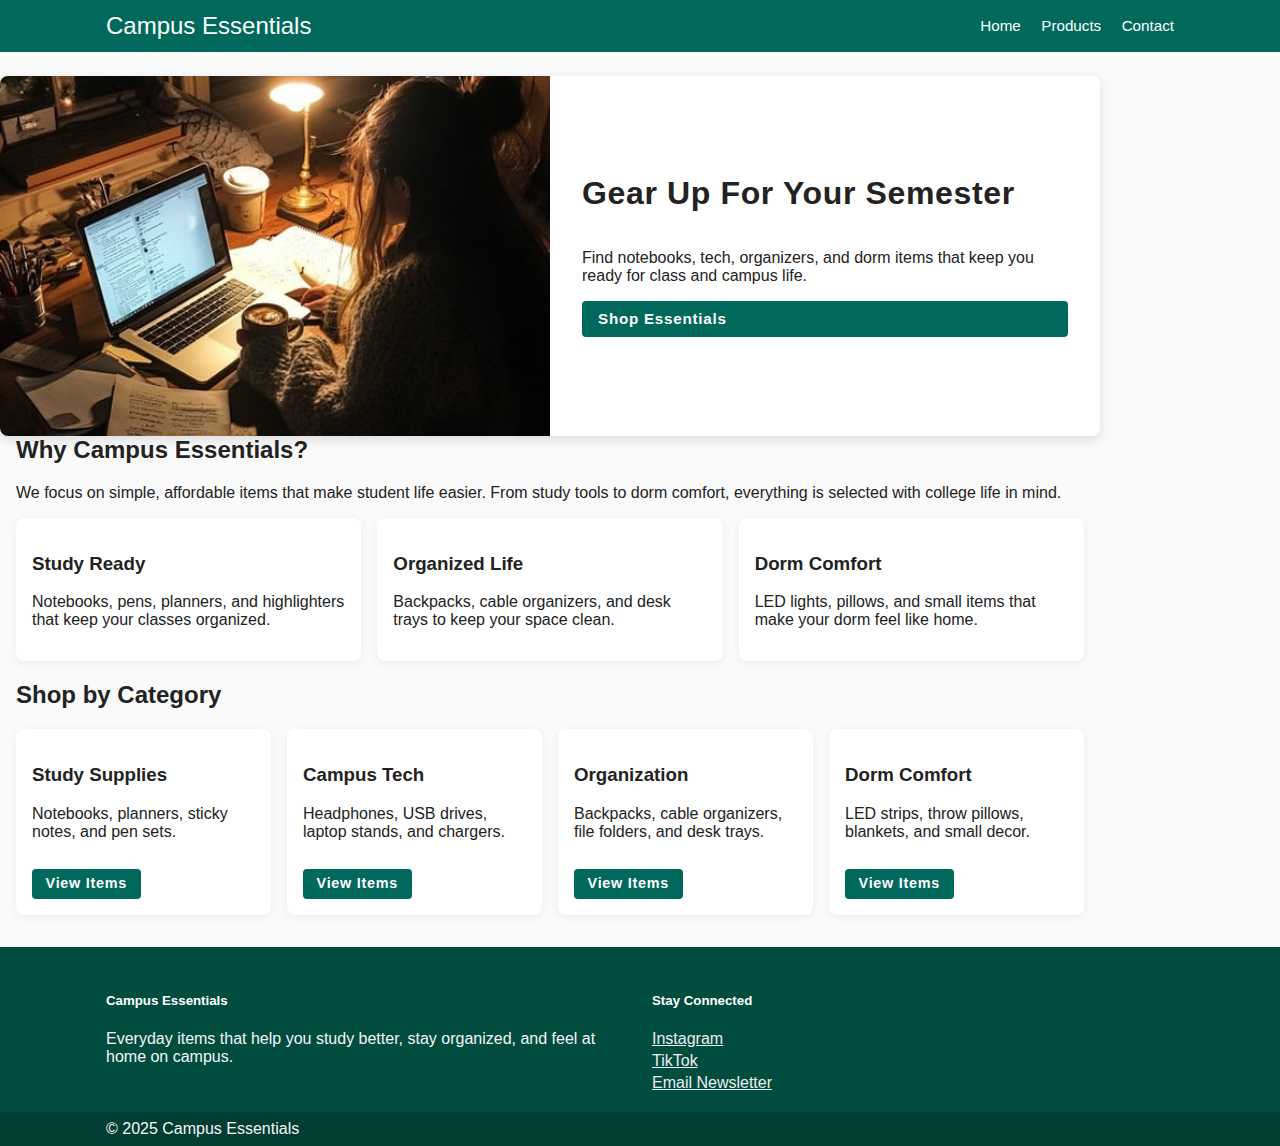
<file: index.html>
<!DOCTYPE html>
<html lang="en">
<head>
    <meta charset="UTF-8">
    <meta name="viewport" content="width=device-width, initial-scale=1.0">
    <title>Campus Essentials | Home</title>    <link rel="stylesheet" href="css/styles.css">
</head>
<body>

  <!-- nav bar -->
  <nav class="nav-wrapper teal darken-3">
    <div class="container nav-content">
      <a href="index.html" class="brand-logo">Campus Essentials</a>
      <ul class="right nav-links">
        <li><a href="index.html">Home</a></li>
        <li><a href="products.html">Products</a></li>
        <li><a href="contact.html">Contact</a></li>
      </ul>
    </div>
  </nav>

  <main>
    <!-- hero content -->
    <section class="hero-section">
      <div class="hero-image" role="img" aria-label="Students studying with notebooks and laptops"></div>
      <div class="hero-content">
        <h1>Gear Up For Your Semester</h1>
        <p>Find notebooks, tech, organizers, and dorm items that keep you ready for class and campus life.</p>
        <a href="products.html" class="btn">Shop Essentials</a>
      </div>
    </section>

    <!-- info / product cards -->
    <section class="container intro-section">
      <h2>Why Campus Essentials?</h2>
      <p>
        We focus on simple, affordable items that make student life easier. From study tools to dorm comfort,
        everything is selected with college life in mind.
      </p>
      <div class="benefits-grid">
        <article>
          <h3>Study Ready</h3>
          <p>Notebooks, pens, planners, and highlighters that keep your classes organized.</p>
        </article>
        <article>
          <h3>Organized Life</h3>
          <p>Backpacks, cable organizers, and desk trays to keep your space clean.</p>
        </article>
        <article>
          <h3>Dorm Comfort</h3>
          <p>LED lights, pillows, and small items that make your dorm feel like home.</p>
        </article>
      </div>
    </section>

    <!-- categories section -->
    <section class="container categories-section">
      <h2>Shop by Category</h2>
      <div class="categories-grid">
        <article class="category-card">
          <h3>Study Supplies</h3>
          <p>Notebooks, planners, sticky notes, and pen sets.</p>
          <a href="products.html" class="btn small-btn">View Items</a>
        </article>
        <article class="category-card">
          <h3>Campus Tech</h3>
          <p>Headphones, USB drives, laptop stands, and chargers.</p>
          <a href="products.html" class="btn small-btn">View Items</a>
        </article>
        <article class="category-card">
          <h3>Organization</h3>
          <p>Backpacks, cable organizers, file folders, and desk trays.</p>
          <a href="products.html" class="btn small-btn">View Items</a>
        </article>
        <article class="category-card">
          <h3>Dorm Comfort</h3>
          <p>LED strips, throw pillows, blankets, and small decor.</p>
          <a href="products.html" class="btn small-btn">View Items</a>
        </article>
      </div>
    </section>
  </main>

  <!-- footer -->
  <footer class="site-footer teal darken-4">
    <div class="container footer-content">
      <div class="footer-column">
        <h5 class="white-text">Campus Essentials</h5>
        <p class="grey-text text-lighten-4">
          Everyday items that help you study better, stay organized, and feel at home on campus.
        </p>
      </div>
      <div class="footer-column">
        <h5 class="white-text">Stay Connected</h5>
        <ul class="social-links">
          <li><a class="grey-text text-lighten-3" href="https://instagram.com">Instagram</a></li>
          <li><a class="grey-text text-lighten-3" href="https://tiktok.com">TikTok</a></li>
          <li><a class="grey-text text-lighten-3" href="mailto:youremail@example.com">Email Newsletter</a></li>
        </ul>
      </div>
    </div>
    <div class="footer-bottom">
      <div class="container">
        <span class="grey-text text-lighten-4">© 2025 Campus Essentials</span>
      </div>
    </div>
  </footer>
    <script defer src="js/validation.js"></script>
    <script defer src="js/tests.js"></script>
    <script defer src="js/products.js"></script>
    <script defer src="js/contact.js"></script>
    <script defer src="js/app.js"></script>
</body>
</html>
</file>
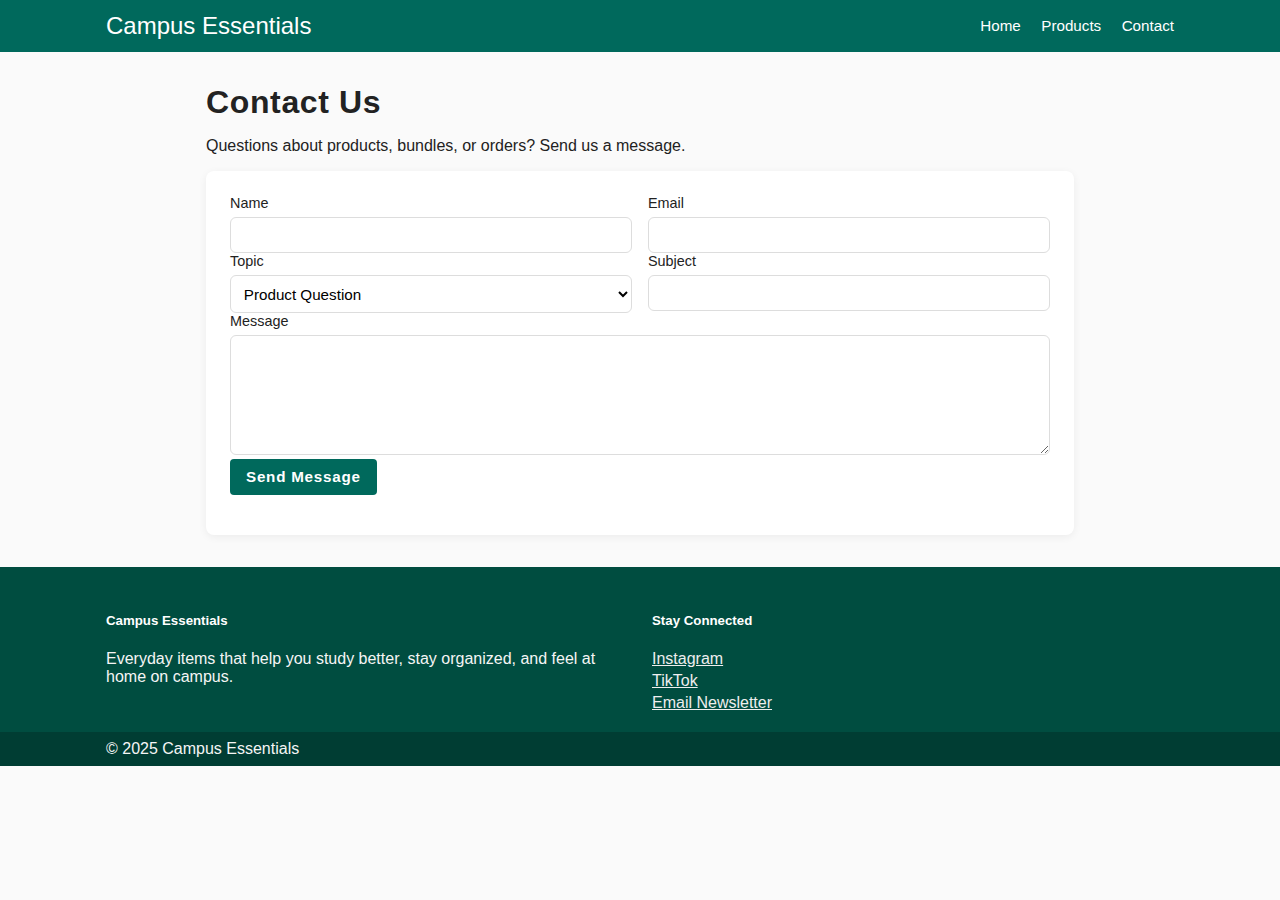
<file: contact.html>
<!DOCTYPE html>
<html lang="en">
<head>
    <meta charset="UTF-8">
    <meta name="viewport" content="width=device-width, initial-scale=1.0">
    <title>Campus Essentials | Contact</title>    <link rel="stylesheet" href="css/styles.css">
</head>
<body>

  <!-- nav bar -->
  <nav class="nav-wrapper teal darken-3">
    <div class="container nav-content">
      <a href="index.html" class="brand-logo">Campus Essentials</a>
      <ul class="right nav-links">
        <li><a href="index.html">Home</a></li>
        <li><a href="products.html">Products</a></li>
        <li><a href="contact.html">Contact</a></li>
      </ul>
    </div>
  </nav>

  <!-- header -->
  <main class="container contact-page">
    <section class="page-header">
      <h1>Contact Us</h1>
      <p>Questions about products, bundles, or orders? Send us a message.</p>
    </section>

    <!-- contact form -->
    <form id="contact-form" class="contact-form" novalidate>
      <div class="row">
        <!-- name input -->
        <div class="input-field col s12 m6">
          <label for="name">Name</label>
          <input type="text" id="name" name="name">
        </div>

        <!-- name input -->
        <div class="input-field col s12 m6">
          <label for="email">Email</label>
          <input type="email" id="email" name="email">
        </div>
      </div>

      <!-- topic list input -->
      <div class="row">
        <div class="input-field col s12 m6">
          <label for="topic">Topic</label>
          <select id="topic" name="topic">
            <option value="question">Product Question</option>
            <option value="bundle">Bundle Request</option>
            <option value="order">Order Help</option>
            <option value="other">Other</option>
          </select>
        </div>

        <!-- subject input -->
        <div class="input-field col s12 m6">
          <label for="subject">Subject</label>
          <input type="text" id="subject" name="subject">
        </div>
      </div>

      <!-- message input -->
      <div class="row">
        <div class="input-field col s12">
          <label for="message">Message</label>
          <textarea id="message" name="message" class="materialize-textarea"></textarea>
        </div>
      </div>

      <!-- submit button -->
      <button type="submit" class="btn">Send Message</button>
      <p id="contact-message" class="info-text"></p>
    </form>
  </main>

  <!-- footer -->
  <footer class="site-footer teal darken-4">
    <div class="container footer-content">
      <div class="footer-column">
        <h5 class="white-text">Campus Essentials</h5>
        <p class="grey-text text-lighten-4">
          Everyday items that help you study better, stay organized, and feel at home on campus.
        </p>
      </div>
      <div class="footer-column">
        <h5 class="white-text">Stay Connected</h5>
        <ul class="social-links">
          <li><a class="grey-text text-lighten-3" href="https://instagram.com">Instagram</a></li>
          <li><a class="grey-text text-lighten-3" href="https://tiktok.com">TikTok</a></li>
          <li><a class="grey-text text-lighten-3" href="mailto:youremail@example.com">Email Newsletter</a></li>
        </ul>
      </div>
    </div>
    <div class="footer-bottom">
      <div class="container">
        <span class="grey-text text-lighten-4">© 2025 Campus Essentials</span>
      </div>
    </div>
  </footer>
    <script defer src="js/validation.js"></script>
    <script defer src="js/tests.js"></script>
    <script defer src="js/products.js"></script>
    <script defer src="js/contact.js"></script>
    <script defer src="js/app.js"></script>
</body>
</html>
</file>
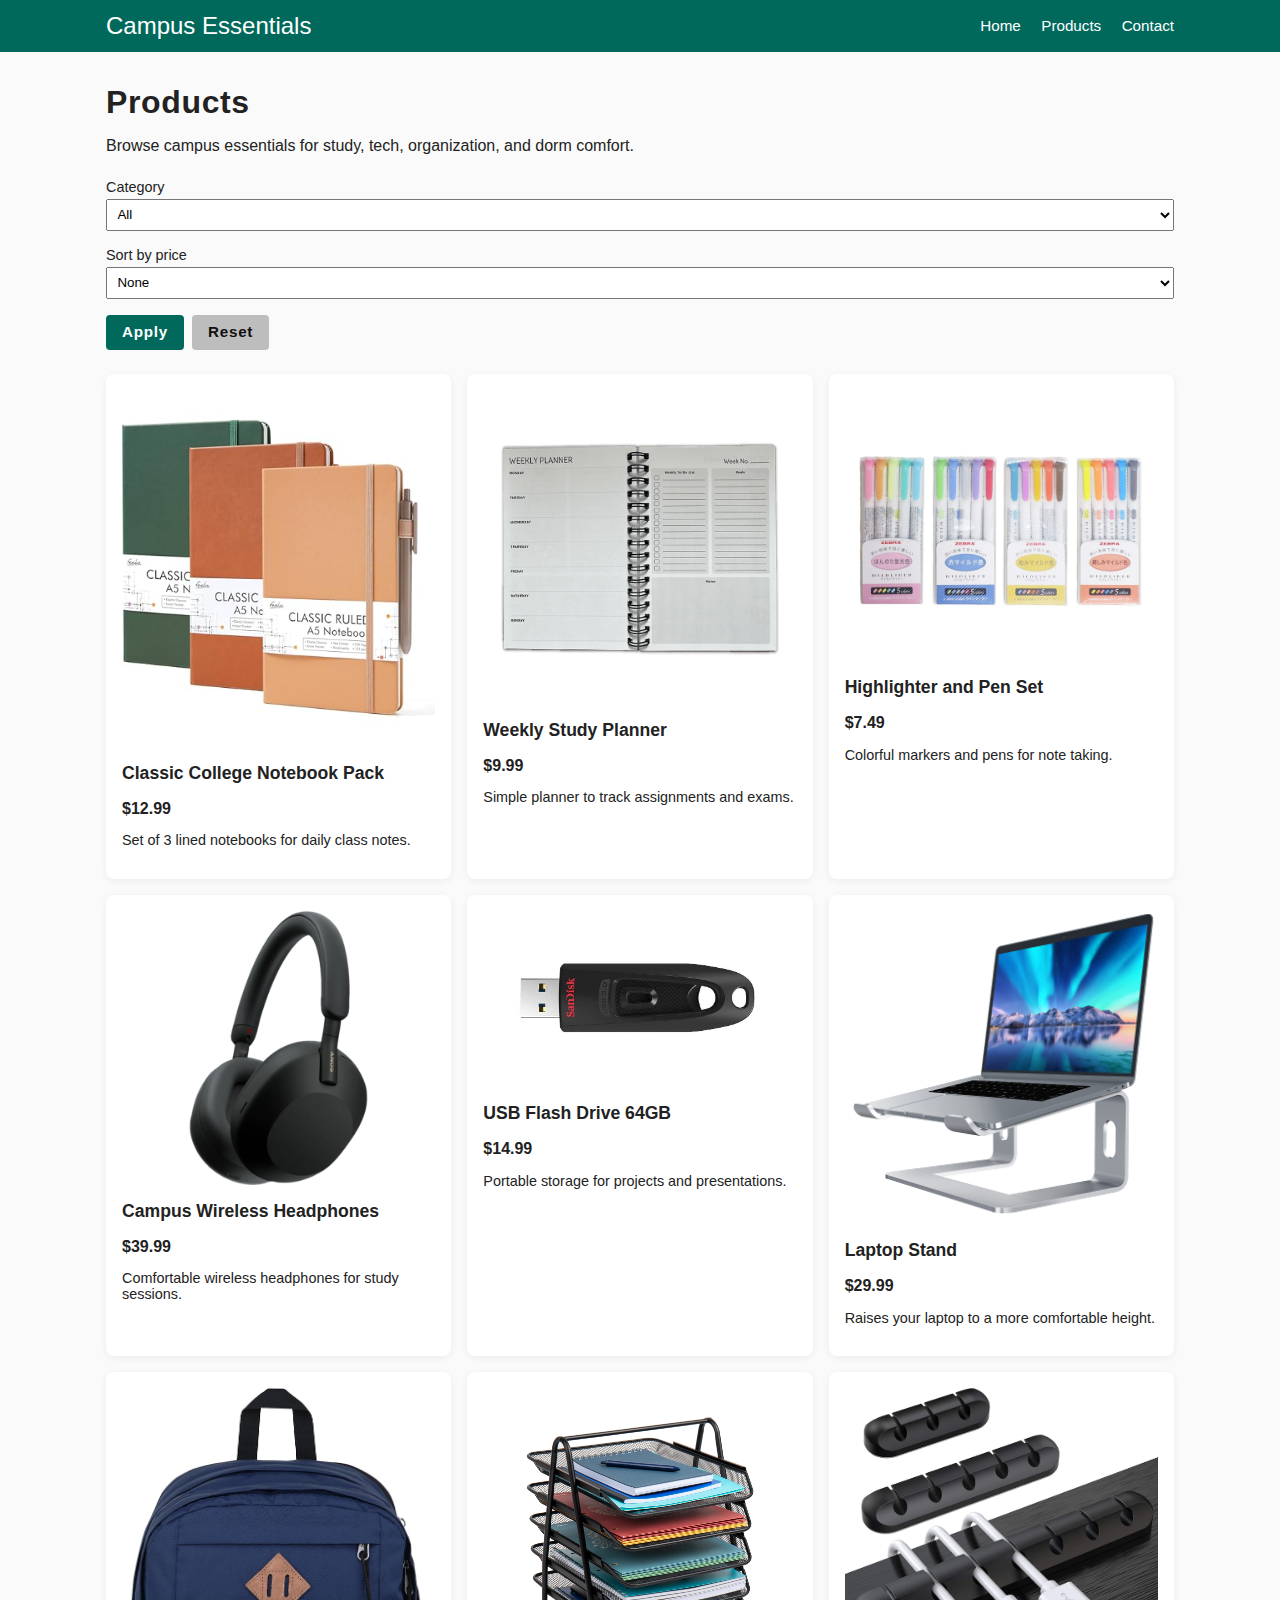
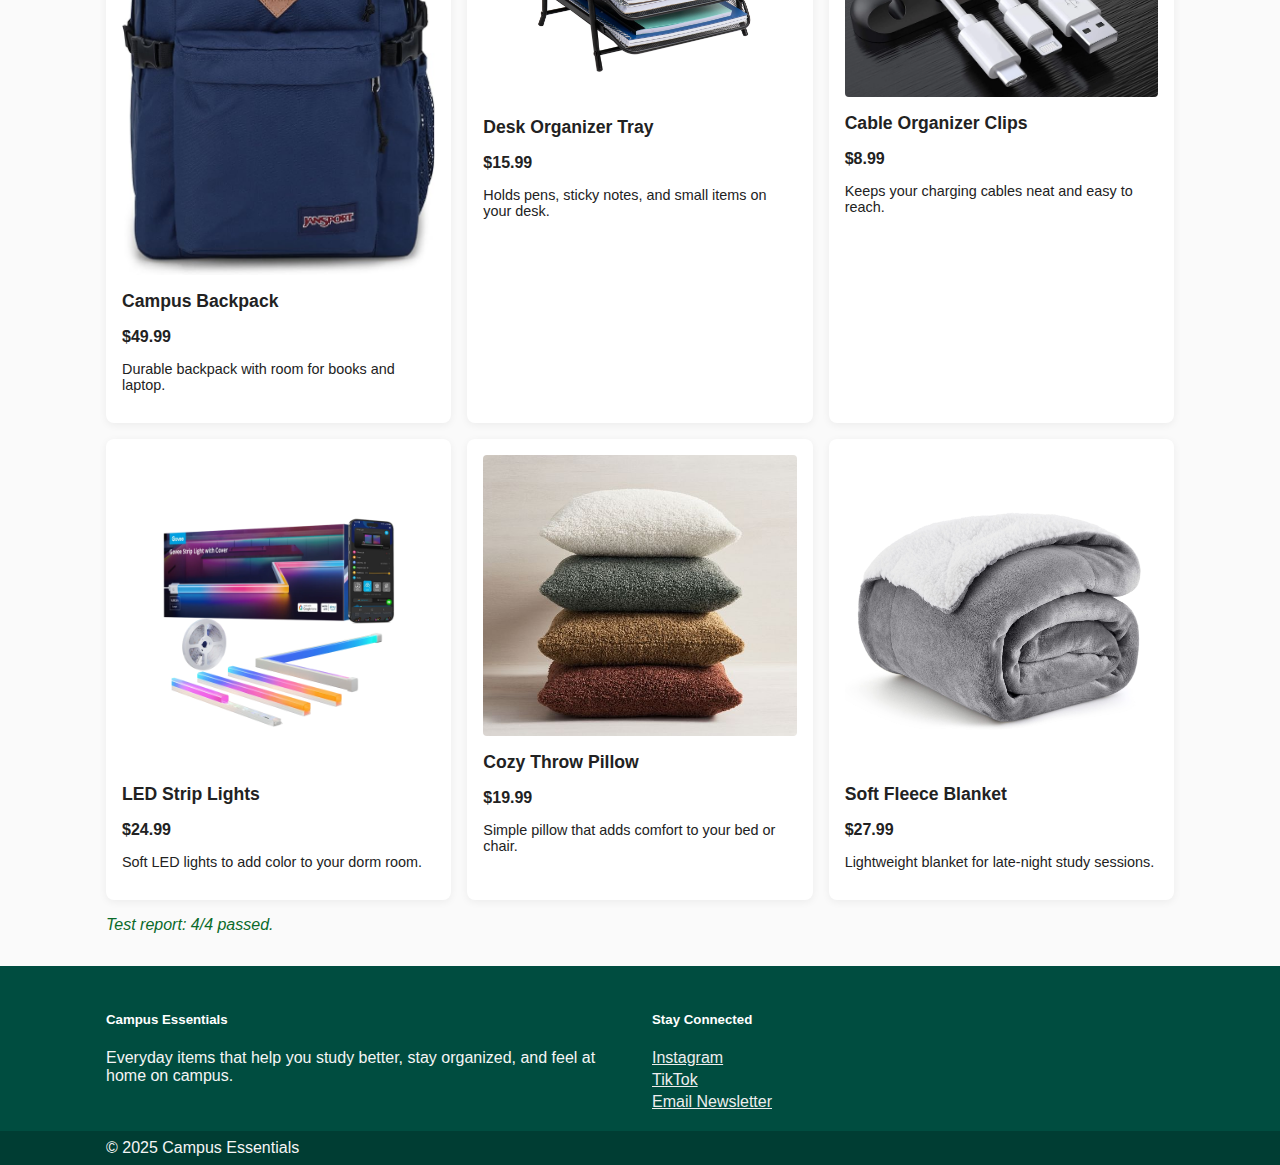
<file: products.html>
<!DOCTYPE html>
<html lang="en">
<head>
    <meta charset="UTF-8">
    <meta name="viewport" content="width=device-width, initial-scale=1.0">
    <title>Campus Essentials | Products</title>    <link rel="stylesheet" href="css/styles.css">
</head>
<body>

  <!-- nav bar -->
  <nav class="nav-wrapper teal darken-3">
    <div class="container nav-content">
      <a href="index.html" class="brand-logo">Campus Essentials</a>
      <ul class="right nav-links">
        <li><a href="index.html">Home</a></li>
        <li><a href="products.html">Products</a></li>
        <li><a href="contact.html">Contact</a></li>
      </ul>
    </div>
  </nav>

  <!-- header -->
  <main class="container products-page">
    <section class="page-header">
      <h1>Products</h1>
      <p>Browse campus essentials for study, tech, organization, and dorm comfort.</p>
    </section>

    <!-- filters -->
    <section class="filters">
      <div class="filter-group">
        <label for="filter-category">Category</label>
        <select id="filter-category">
          <option value="all">All</option>
          <option value="study">Study Supplies</option>
          <option value="tech">Campus Tech</option>
          <option value="organization">Organization</option>
          <option value="dorm">Dorm Comfort</option>
        </select>
      </div>

      <!-- price filter -->
      <div class="filter-group">
        <label for="sort-price">Sort by price</label>
        <select id="sort-price">
          <option value="none">None</option>
          <option value="low-high">Low to High</option>
          <option value="high-low">High to Low</option>
        </select>
      </div>

      <!-- buttons -->
      <div class="filter-buttons">
        <button id="apply-filters" class="btn">Apply</button>
        <button id="reset-filters" class="btn grey lighten-1 black-text">Reset</button>
      </div>
    </section>


    <section id="products-list" class="products-grid"></section>
    <p id="products-message" class="info-text"></p>
  </main>

  <!-- footer -->
  <footer class="site-footer teal darken-4">
    <div class="container footer-content">
      <div class="footer-column">
        <h5 class="white-text">Campus Essentials</h5>
        <p class="grey-text text-lighten-4">
          Everyday items that help you study better, stay organized, and feel at home on campus.
        </p>
      </div>
      <div class="footer-column">
        <h5 class="white-text">Stay Connected</h5>
        <ul class="social-links">
          <li><a class="grey-text text-lighten-3" href="https://instagram.com">Instagram</a></li>
          <li><a class="grey-text text-lighten-3" href="https://tiktok.com">TikTok</a></li>
          <li><a class="grey-text text-lighten-3" href="mailto:youremail@example.com">Email Newsletter</a></li>
        </ul>
      </div>
    </div>
    <div class="footer-bottom">
      <div class="container">
        <span class="grey-text text-lighten-4">© 2025 Campus Essentials</span>
      </div>
    </div>
  </footer>
    <script defer src="js/validation.js"></script>
    <script defer src="js/tests.js"></script>
    <script defer src="js/products.js"></script>
    <script defer src="js/contact.js"></script>
    <script defer src="js/app.js"></script>
</body>
</html>
</file>
<file: css/styles.css>
* {
  box-sizing: border-box;
}

body {
  margin: 0;
  font-family: Arial, sans-serif;
  background-color: #fafafa;
  color: #222;
}

main,
.container {
  max-width: 1100px;
}

.nav-content {
  display: flex;
  align-items: center;
  justify-content: space-between;
}

.nav-links {
  list-style: none;
  margin: 0;
  padding: 0;
}

.nav-links li {
  display: inline-block;
  margin-left: 1rem;
}

.nav-links a {
  font-size: 0.95rem;
}

.nav-wrapper .brand-logo {
  position: static;
  transform: none;
  padding: 0;
  font-size: 1.5rem;
  line-height: normal;
}

.hero-section {
  display: flex;
  flex-direction: column;
  align-items: stretch;
}

.hero-image {
  background-image: url("../images/studying.jpg");
  background-size: cover;
  background-position: center;
  height: 230px;
}

.hero-content {
  padding: 1.5rem;
  background-color: #ffffff;
}

.hero-content h1 {
  margin-top: 0;
}

.hero-content p {
  margin-bottom: 1rem;
}

.intro-section {
  padding: 2rem 1rem;
}

.intro-section h2 {
  margin-top: 0;
}

.benefits-grid {
  display: grid;
  grid-template-columns: 1fr;
  gap: 1rem;
  margin-top: 1rem;
}

.benefits-grid article {
  background-color: #ffffff;
  padding: 1rem;
  border-radius: 4px;
}

.categories-section {
  padding: 0 1rem 2rem;
}

.categories-grid {
  display: grid;
  grid-template-columns: 1fr;
  gap: 1rem;
  margin-top: 1rem;
}

.category-card {
  background-color: #ffffff;
  padding: 1rem;
  border-radius: 4px;
}

.small-btn {
  margin-top: 0.75rem;
}

.site-footer {
  margin-top: 2rem;
  padding-top: 1.5rem;
}

.footer-content {
  display: flex;
  flex-direction: column;
  gap: 1.5rem;
}

.footer-column {
  flex: 1;
}

.social-links {
  list-style: none;
  margin: 0;
  padding-left: 0;
}

.social-links li {
  margin-bottom: 0.25rem;
}

.footer-bottom {
  background-color: rgba(0, 0, 0, 0.2);
  padding: 0.5rem 0;
  margin-top: 1rem;
}

.page-header {
  margin-top: 2rem;
}

.page-header h1 {
  margin-bottom: 0.3rem;
}

.products-page {
  padding-bottom: 2rem;
}

.filters {
  margin-top: 1.5rem;
  margin-bottom: 1rem;
  display: flex;
  flex-direction: column;
  gap: 1rem;
}

.filter-group label {
  display: block;
  margin-bottom: 0.25rem;
  font-size: 0.9rem;
}

.filter-group select {
  width: 100%;
  padding: 0.4rem;
}

.filter-buttons {
  display: flex;
  gap: 0.5rem;
}

.products-grid {
  display: grid;
  grid-template-columns: 1fr;
  gap: 1rem;
  margin-top: 1.5rem;
}

.product-card {
  background-color: #ffffff;
  padding: 1rem;
  border-radius: 4px;
  text-align: left;
}

.product-card img {
  width: 100%;
  height: auto;
  border-radius: 4px;
}

.product-card h2 {
  font-size: 1.1rem;
  margin-top: 0.75rem;
  margin-bottom: 0.25rem;
}

.product-card .price {
  font-weight: bold;
  margin-bottom: 0.25rem;
}

.product-card .description {
  font-size: 0.9rem;
}

.info-text {
  margin-top: 1rem;
  font-style: italic;
}

.contact-page {
  padding-bottom: 2rem;
}

.contact-form {
  margin-top: 1rem;
}

@media only screen and (max-width: 320px) {
  .hero-content {
    text-align: left;
  }

  .filter-buttons {
    justify-content: flex-start;
  }

  .products-grid {
    grid-template-columns: 1fr;
  }

  .benefits-grid {
    grid-template-columns: 1fr;
  }

  .categories-grid {
    grid-template-columns: 1fr;
  }

  .footer-content {
    flex-direction: column;
  }
}

@media only screen and (min-width: 321px) and (max-width: 768px) {

  .hero-section {
    flex-direction: column;
  }

  .products-grid {
    grid-template-columns: repeat(2, 1fr);
  }

  .benefits-grid {
    grid-template-columns: repeat(2, 1fr);
  }

  .categories-grid {
    grid-template-columns: repeat(2, 1fr);
  }

  .footer-content {
    flex-direction: row;
  }
}

@media only screen and (min-width: 769px) {

  .hero-section {
    flex-direction: row;
    min-height: 360px;
  }

  .hero-image {
    width: 50%;
    height: auto;
  }

  .hero-content {
    width: 50%;
    display: flex;
    flex-direction: column;
    justify-content: center;
  }

  .benefits-grid {
    grid-template-columns: repeat(3, 1fr);
  }

  .categories-grid {
    grid-template-columns: repeat(4, 1fr);
  }

  .products-grid {
    grid-template-columns: repeat(3, 1fr);
  }

  .footer-content {
    flex-direction: row;
  }
}

/* --- Small visual polish --- */

.hero-section {
  margin-top: 1.5rem;
  border-radius: 8px;
  overflow: hidden;
  box-shadow: 0 4px 12px rgba(0, 0, 0, 0.12);
}

.hero-content {
  padding: 2rem;
}

.benefits-grid article,
.category-card,
.product-card,
.contact-form {
  border-radius: 8px;
  box-shadow: 0 2px 8px rgba(0, 0, 0, 0.06);
}

/* Make buttons feel more clickable */
.btn {
  border-radius: 4px;
  letter-spacing: 0.05em;
  font-weight: 600;
}

/* Contact page layout */
.contact-page {
  max-width: 900px;
  margin: 2rem auto;
}

.contact-form {
  padding: 1.5rem;
  background-color: #ffffff;
}

/* Spacing between sections */
.page-header {
  margin-top: 2rem;
  margin-bottom: 1rem;
}

/* Slightly larger headings */
.page-header h1,
.hero-content h1 {
  letter-spacing: 0.02em;
}

/* --- Framework-free replacements (Materialize removed) --- */

/* Basic container */
.container {
  width: 100%;
  margin: 0 auto;
  padding: 0 1rem;
}

/* Simple nav styling */
nav.nav-wrapper {
  width: 100%;
  padding: 0.75rem 0;
}

.nav-wrapper a {
  color: #ffffff;
  text-decoration: none;
}

.nav-wrapper a:hover {
  text-decoration: underline;
}

/* Color utility classes to replace Materialize */
.teal.darken-3 { background-color: #00695c; }
.teal.darken-4 { background-color: #004d40; }
.grey.lighten-1 { background-color: #bdbdbd; }

/* Button styling */
.btn {
  display: inline-block;
  padding: 0.6rem 1rem;
  border: none;
  cursor: pointer;
  text-decoration: none;
  background-color: #00695c;
  color: #ffffff;
  font-size: 0.95rem;
  line-height: 1.1;
}

.btn:hover {
  filter: brightness(0.95);
}

.btn.small-btn {
  padding: 0.45rem 0.85rem;
  font-size: 0.9rem;
}

/* Text utility */
.black-text { color: #111; }
.white-text { color: #fff; }
.grey-text { color: #e0e0e0; }
.text-lighten-3 { color: #eeeeee; }
.text-lighten-4 { color: #f5f5f5; }

/* Layout helpers (replace row/col/input-field minimally) */
.row { display: flex; flex-wrap: wrap; gap: 1rem; }
.col { flex: 1 1 0; min-width: 240px; }
.s12 { flex-basis: 100%; }
.m6 { flex-basis: calc(50% - 0.5rem); }

.input-field label {
  display: block;
  margin-bottom: 0.35rem;
  font-size: 0.9rem;
}

.input-field input,
.input-field select,
.input-field textarea {
  width: 100%;
  padding: 0.55rem;
  border: 1px solid #ddd;
  border-radius: 6px;
  font-size: 0.95rem;
  background-color: #fff;
}

.materialize-textarea { min-height: 120px; }

/* Info text colors */
.info-text { color: #444; }
.info-text.error { color: #b00020; }
.info-text.success { color: #0b6b2a; }

/* Make select look consistent */
select { appearance: auto; }

/* Prevent huge gaps on very small screens */
@media only screen and (max-width: 480px) {
  .m6 { flex-basis: 100%; }
}
</file>
